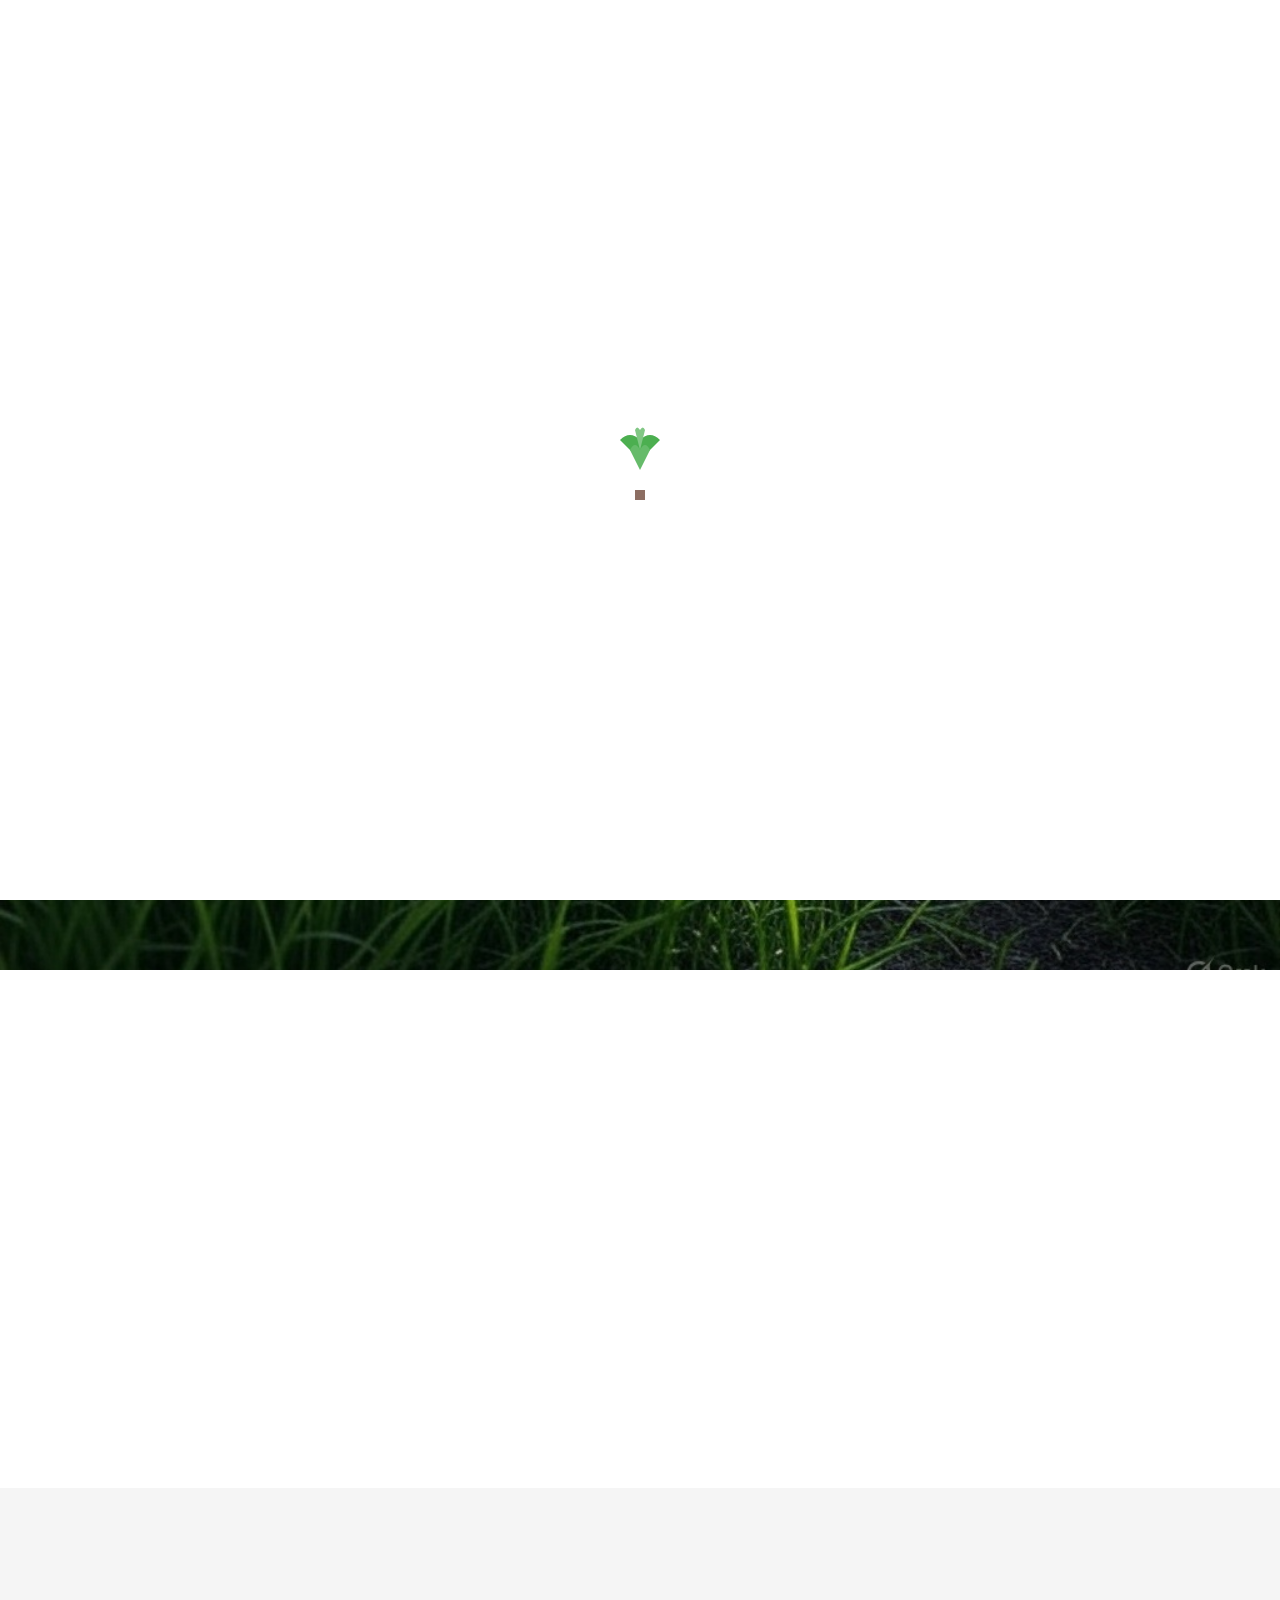
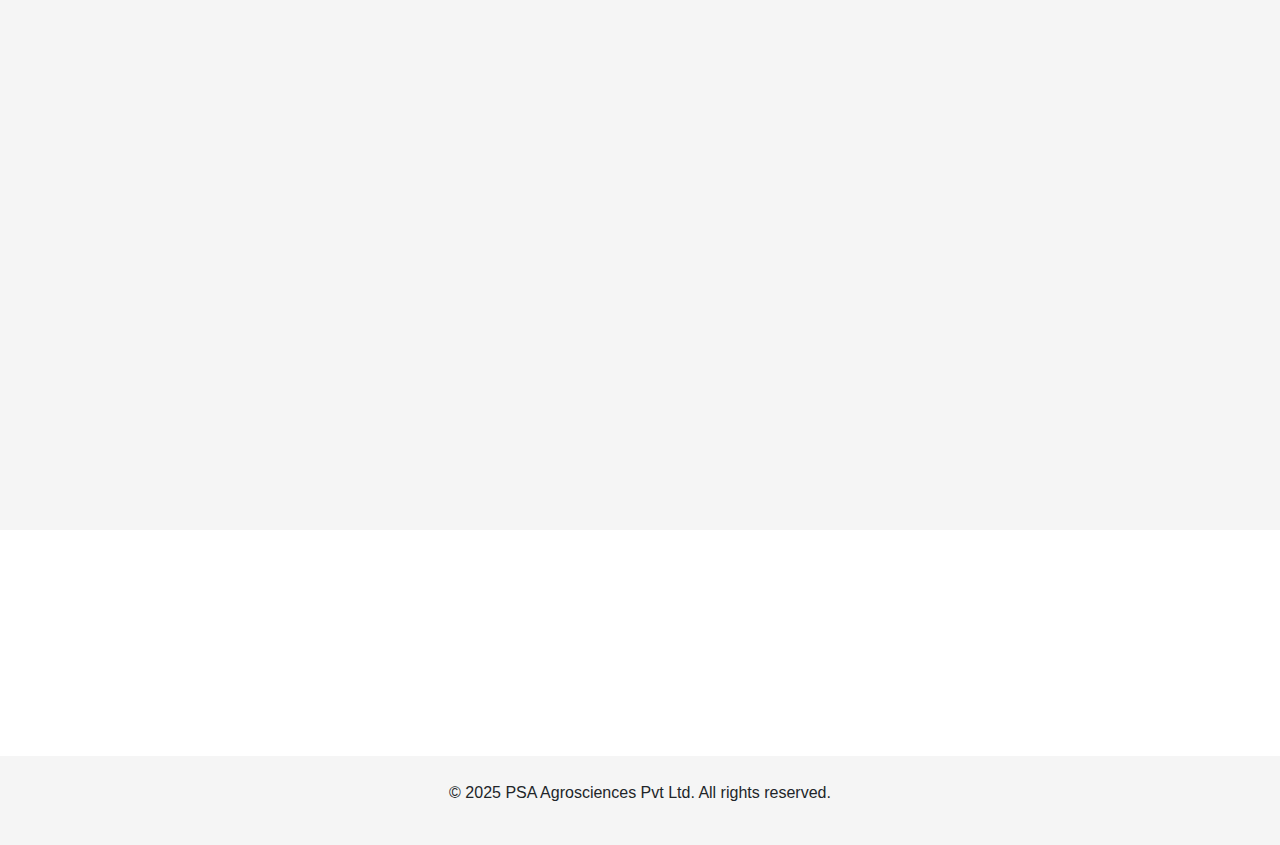
<file: index.html>
<!DOCTYPE html>
<html lang="en">
<head>
    <meta charset="UTF-8">
    <meta name="viewport" content="width=device-width, initial-scale=1.0">
    <title>PSA Agrosciences Pvt Ltd - Home</title>
    <link href="https://cdn.jsdelivr.net/npm/bootstrap@5.3.0/dist/css/bootstrap.min.css" rel="stylesheet">
    <link rel="stylesheet" href="styles.css">
</head>
<body>
    <!-- Loading Animation -->
    <div class="loader">
        <svg class="tree-animation" width="100" height="100" viewBox="0 0 100 100">
            <path d="M50 90 L50 60 L30 40 Q40 30 50 40 Q60 30 70 40 L50 60" fill="#4CAF50"/>
            <path d="M50 70 L40 50 Q45 40 50 50 Q55 40 60 50 L50 70" fill="#66BB6A"/>
            <path d="M50 50 L45 30 Q47 25 50 30 Q53 25 55 30 L50 50" fill="#81C784"/>
            <rect x="45" y="90" width="10" height="10" fill="#8D6E63"/>
        </svg>
    </div>

    <!-- Animated SVG Background -->
    <div class="svg-background">
        <svg width="100%" height="100%" preserveAspectRatio="xMidYMid slice">
            <!-- Wheat -->
            <g id="wheat" class="crop wheat">
                <path d="M20 90 Q25 70 30 90 M25 80 Q30 60 35 80" fill="none" stroke="#D4A017" stroke-width="2"/>
                <animateTransform attributeName="transform" type="translate" from="0 10" to="0 -10" dur="5s" repeatCount="indefinite" additive="sum"/>
                <animate attributeName="opacity" from="0.3" to="0.7" dur="5s" repeatCount="indefinite"/>
            </g>
            <!-- Corn -->
            <g id="corn" class="crop corn">
                <path d="M80 85 Q85 65 90 85 L85 75 Q90 55 95 75" fill="#FFC107" opacity="0.5"/>
                <animateTransform attributeName="transform" type="scale" from="0.9" to="1.1" dur="4s" repeatCount="indefinite" additive="sum"/>
            </g>
            <!-- Rice -->
            <g id="rice" class="crop rice">
                <path d="M150 90 Q155 70 160 90 M155 80 Q160 60 165 80" fill="none" stroke="#81C784" stroke-width="2"/>
                <animateTransform attributeName="transform" type="translate" from="0 5" to="0 -5" dur="6s" repeatCount="indefinite" additive="sum"/>
            </g>
            <!-- Repeat pattern across screen -->
            <use href="#wheat" x="200"/>
            <use href="#corn" x="250"/>
            <use href="#rice" x="300"/>
            <use href="#wheat" x="400"/>
            <use href="#corn" x="450"/>
            <use href="#rice" x="600"/>
            <use href="#wheat" x="750"/>
            <use href="#corn" x="900"/>
            <use href="#rice" x="1050"/>
        </svg>
    </div>

    <!-- Fixed Navbar -->
    <nav class="navbar navbar-expand-lg navbar-light fixed-top">
        <div class="container">
            <a class="navbar-brand" href="index.html">PSA Agrosciences</a>
            <button class="navbar-toggler" type="button" data-bs-toggle="collapse" data-bs-target="#navbarNav">
                <span class="navbar-toggler-icon"></span>
            </button>
            <div class="collapse navbar-collapse" id="navbarNav">
                <ul class="navbar-nav ms-auto">
                    <li class="nav-item"><a class="nav-link active" href="index.html">Home</a></li>
                    <li class="nav-item"><a class="nav-link" href="about.html">About Us</a></li>
                    <li class="nav-item"><a class="nav-link" href="products.html">Products & Services</a></li>
                    <li class="nav-item"><a class="nav-link" href="contact.html">Contact</a></li>
                </ul>
            </div>
        </div>
    </nav>

    <!-- Hero Section -->
    <section class="hero">
        <div class="container text-center">
            <h1 class="animate-on-scroll" style="color: beige">Welcome to PSA Agrosciences</h1>
            <p class="lead animate-on-scroll">Pioneering Sustainable Agriculture through Scientific Innovation</p>
            <a href="#features" class="btn btn-primary mt-3 animate-on-scroll btn-hover">Explore More</a>
        </div>
    </section>

    <!-- Features Section (Why Choose Us) -->
    <section id="features" class="py-5">
        <div class="container">
            <h2 class="text-center mb-5 animate-on-scroll">Why Choose Us</h2>
            <div class="row">
                <div class="col-md-4 mb-4">
                    <div class="feature-card animate-on-scroll">
                        <img src="images/sustain.jfif" alt="Sustainability" class="img-fluid mb-3">
                        <h3>Sustainability</h3>
                        <p>Eco-friendly solutions for a greener tomorrow.</p>
                    </div>
                </div>
                <div class="col-md-4 mb-4">
                    <div class="feature-card animate-on-scroll">
                        <img src="images/inno.jfif" alt="Innovation" class="img-fluid mb-3">
                        <h3>Innovation</h3>
                        <p>Cutting-edge agricultural technologies.</p>
                    </div>
                </div>
                <div class="col-md-4 mb-4">
                    <div class="feature-card animate-on-scroll">
                        <img src="images/exp.jfif" alt="Expertise" class="img-fluid mb-3">
                        <h3>Expertise</h3>
                        <p>Decades of scientific research in agriculture.</p>
                    </div>
                </div>
            </div>
        </div>
    </section>

    <!-- Company Overview Section -->
    <section class="py-5 bg-light">
        <div class="container">
            <div class="row align-items-center">
                <div class="col-md-6">
                    <h2 class="animate-on-scroll">About PSA Agrosciences</h2>
                    <p class="animate-on-scroll">PSA Agrosciences Pvt Ltd is dedicated to transforming agriculture through science-driven solutions. We focus on sustainable farming practices, innovative products, and precision agriculture to empower farmers and ensure food security.</p>
                    <a href="about.html" class="btn btn-outline-primary animate-on-scroll btn-hover">Learn More</a>
                </div>
                <div class="col-md-6">
                    <img src="images/overview.jfif" alt="Company Overview" class="img-fluid rounded animate-on-scroll image-zoom">
                </div>
            </div>
        </div>
    </section>

    <!-- Call to Action -->
    <section class="py-5 text-center">
        <div class="container">
            <h2 class="animate-on-scroll">Ready to Grow with Us?</h2>
            <p class="lead animate-on-scroll">Discover our products and services or get in touch today.</p>
            <div class="d-flex justify-content-center gap-3">
                <a href="products.html" class="btn btn-primary animate-on-scroll btn-hover">View Products</a>
                <a href="contact.html" class="btn btn-outline-primary animate-on-scroll btn-hover">Contact Us</a>
            </div>
        </div>
    </section>

    <!-- Footer -->
    <footer class="py-4 bg-light text-center">
        <div class="container">
            <p>© 2025 PSA Agrosciences Pvt Ltd. All rights reserved.</p>
        </div>
    </footer>

    <script src="https://cdn.jsdelivr.net/npm/bootstrap@5.3.0/dist/js/bootstrap.bundle.min.js"></script>
    <script src="script.js"></script>
</body>
</html>
</file>
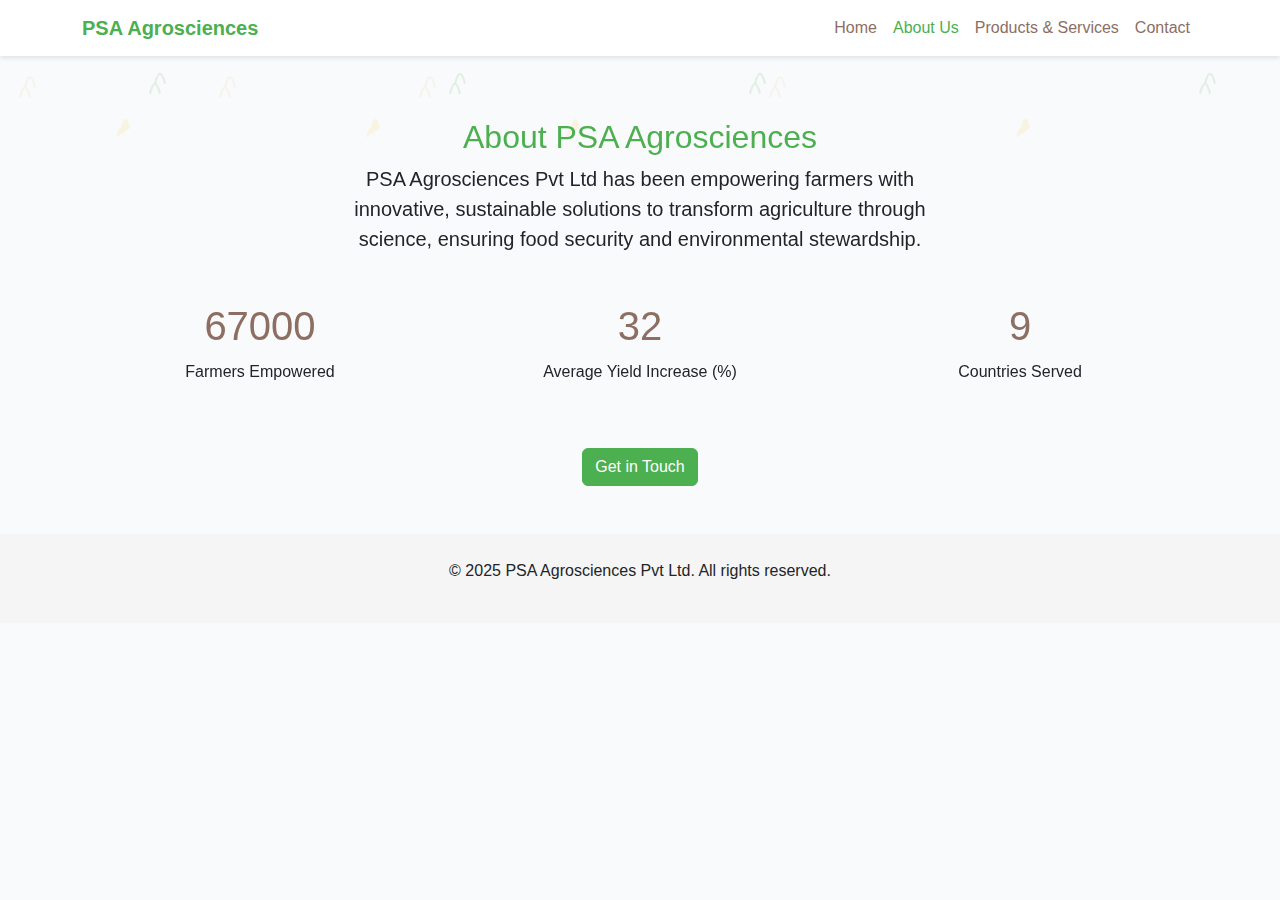
<file: about.html>
<!DOCTYPE html>
<html lang="en">
<head>
    <meta charset="UTF-8">
    <meta name="viewport" content="width=device-width, initial-scale=1.0">
    <title>PSA Agrosciences Pvt Ltd - About Us</title>
    <link href="https://cdn.jsdelivr.net/npm/bootstrap@5.3.0/dist/css/bootstrap.min.css" rel="stylesheet">
    <link rel="stylesheet" href="styles.css">
</head>
<body>
    <!-- Animated SVG Background -->
    <div class="svg-background">
        <svg width="100%" height="100%" preserveAspectRatio="xMidYMid slice">
            <!-- Wheat -->
            <g id="wheat" class="crop wheat">
                <path d="M20 90 Q25 70 30 90 M25 80 Q30 60 35 80" fill="none" stroke="#D4A017" stroke-width="2"/>
                <animateTransform attributeName="transform" type="translate" from="0 10" to="0 -10" dur="5s" repeatCount="indefinite" additive="sum"/>
                <animate attributeName="opacity" from="0.3" to="0.7" dur="5s" repeatCount="indefinite"/>
            </g>
            <!-- Corn -->
            <g id="corn" class="crop corn">
                <path d="M80 85 Q85 65 90 85 L85 75 Q90 55 95 75" fill="#FFC107" opacity="0.5"/>
                <animateTransform attributeName="transform" type="scale" from="0.9" to="1.1" dur="4s" repeatCount="indefinite" additive="sum"/>
            </g>
            <!-- Rice -->
            <g id="rice" class="crop rice">
                <path d="M150 90 Q155 70 160 90 M155 80 Q160 60 165 80" fill="none" stroke="#81C784" stroke-width="2"/>
                <animateTransform attributeName="transform" type="translate" from="0 5" to="0 -5" dur="6s" repeatCount="indefinite" additive="sum"/>
            </g>
            <!-- Repeat pattern across screen -->
            <use href="#wheat" x="200"/>
            <use href="#corn" x="250"/>
            <use href="#rice" x="300"/>
            <use href="#wheat" x="400"/>
            <use href="#corn" x="450"/>
            <use href="#rice" x="600"/>
            <use href="#wheat" x="750"/>
            <use href="#corn" x="900"/>
            <use href="#rice" x="1050"/>
        </svg>
    </div>

    <!-- Fixed Navbar -->
    <nav class="navbar navbar-expand-lg navbar-light fixed-top">
        <div class="container">
            <a class="navbar-brand" href="index.html">PSA Agrosciences</a>
            <button class="navbar-toggler" type="button" data-bs-toggle="collapse" data-bs-target="#navbarNav">
                <span class="navbar-toggler-icon"></span>
            </button>
            <div class="collapse navbar-collapse" id="navbarNav">
                <ul class="navbar-nav ms-auto">
                    <li class="nav-item"><a class="nav-link" href="index.html">Home</a></li>
                    <li class="nav-item"><a class="nav-link active" href="about.html">About Us</a></li>
                    <li class="nav-item"><a class="nav-link" href="products.html">Products & Services</a></li>
                    <li class="nav-item"><a class="nav-link" href="contact.html">Contact</a></li>
                </ul>
            </div>
        </div>
    </nav>

    <!-- Animated About Us Section -->
    <section class="about-section py-5">
        <div class="container text-center">
            <h2 class="animate-on-scroll">About PSA Agrosciences</h2>
            <p class="lead mx-auto animate-on-scroll" style="max-width: 600px;">PSA Agrosciences Pvt Ltd has been empowering farmers with innovative, sustainable solutions to transform agriculture through science, ensuring food security and environmental stewardship.</p>
<!--            <img src="images/farmers-field.jpg" alt="Our Story" class="img-fluid rounded mt-4 animate-on-scroll image-zoom" style="max-width: 600px;">-->

            <div class="row mt-5">
                <div class="col-md-4 animate-on-scroll">
                    <h3 class="counter" data-target="500000">67000</h3>
                    <p>Farmers Empowered</p>
                </div>
                <div class="col-md-4 animate-on-scroll">
                    <h3 class="counter" data-target="30">32</h3>
                    <p>Average Yield Increase (%)</p>
                </div>
                <div class="col-md-4 animate-on-scroll">
                    <h3 class="counter" data-target="10">9</h3>
                    <p>Countries Served</p>
                </div>
            </div>

            <a href="contact.html" class="btn btn-primary mt-5 animate-on-scroll btn-hover">Get in Touch</a>
        </div>
    </section>

    <!-- Footer -->
    <footer class="py-4 bg-light text-center">
        <div class="container">
            <p>© 2025 PSA Agrosciences Pvt Ltd. All rights reserved.</p>
        </div>
    </footer>

    <script src="https://cdn.jsdelivr.net/npm/bootstrap@5.3.0/dist/js/bootstrap.bundle.min.js"></script>
    <script src="script.js"></script>
</body>
</html>
</file>
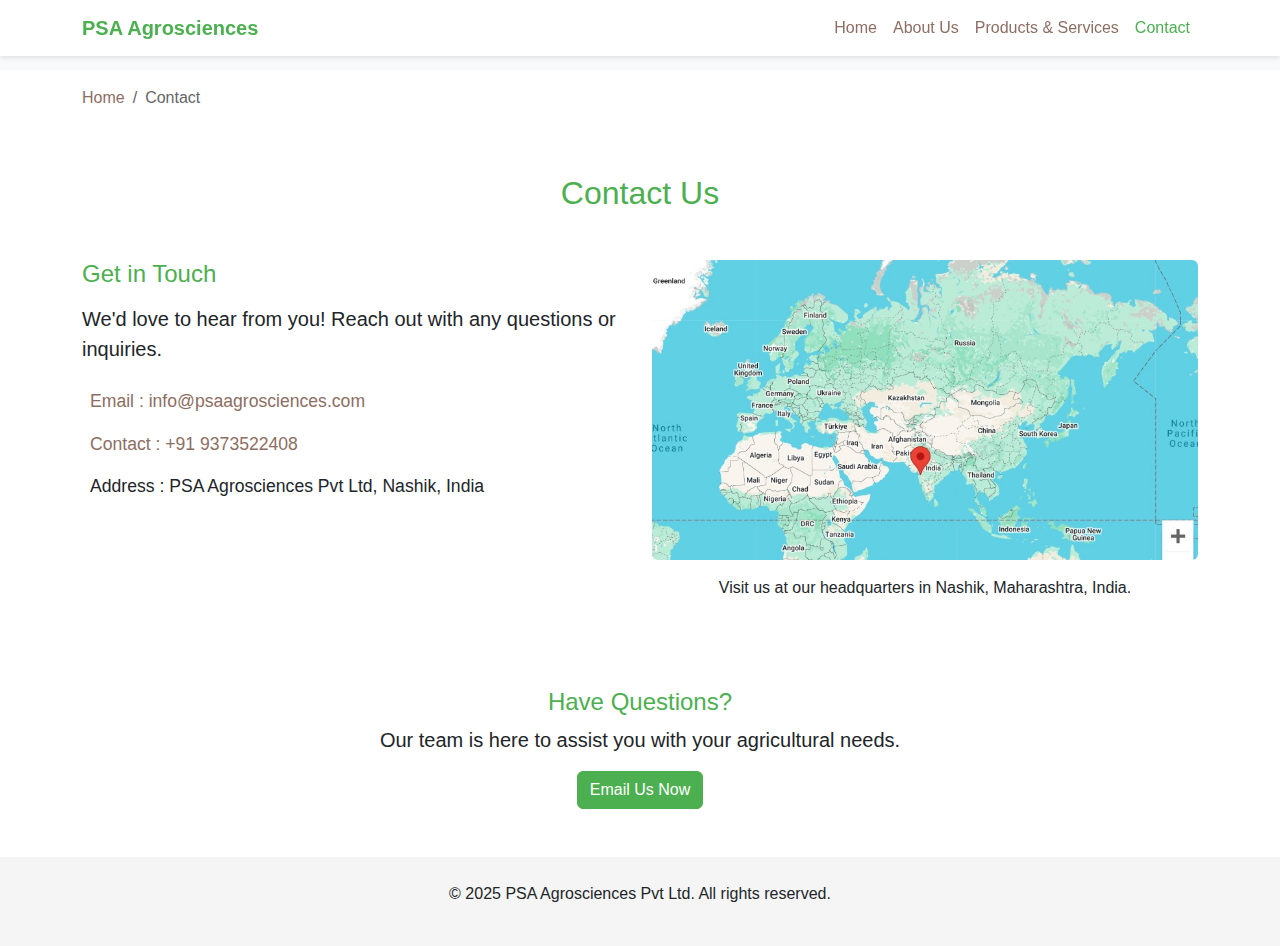
<file: contact.html>
<!DOCTYPE html>
<html lang="en">
<head>
    <meta charset="UTF-8">
    <meta name="viewport" content="width=device-width, initial-scale=1.0">
    <title>PSA Agrosciences Pvt Ltd - Contact Us</title>
    <link href="https://cdn.jsdelivr.net/npm/bootstrap@5.3.0/dist/css/bootstrap.min.css" rel="stylesheet">
    <link rel="stylesheet" href="styles.css">
</head>
<body>
    <!-- Animated SVG Background -->
    <div class="svg-background">
        <svg width="100%" height="100%" preserveAspectRatio="xMidYMid slice">
            <!-- Wheat -->
            <g id="wheat" class="crop wheat">
                <path d="M20 90 Q25 70 30 90 M25 80 Q30 60 35 80" fill="none" stroke="#D4A017" stroke-width="2"/>
                <animateTransform attributeName="transform" type="translate" from="0 10" to="0 -10" dur="5s" repeatCount="indefinite" additive="sum"/>
                <animate attributeName="opacity" from="0.3" to="0.7" dur="5s" repeatCount="indefinite"/>
            </g>
            <!-- Corn -->
            <g id="corn" class="crop corn">
                <path d="M80 85 Q85 65 90 85 L85 75 Q90 55 95 75" fill="#FFC107" opacity="0.5"/>
                <animateTransform attributeName="transform" type="scale" from="0.9" to="1.1" dur="4s" repeatCount="indefinite" additive="sum"/>
            </g>
            <!-- Rice -->
            <g id="rice" class="crop rice">
                <path d="M150 90 Q155 70 160 90 M155 80 Q160 60 165 80" fill="none" stroke="#81C784" stroke-width="2"/>
                <animateTransform attributeName="transform" type="translate" from="0 5" to="0 -5" dur="6s" repeatCount="indefinite" additive="sum"/>
            </g>
            <!-- Repeat pattern across screen -->
            <use href="#wheat" x="200"/>
            <use href="#corn" x="250"/>
            <use href="#rice" x="300"/>
            <use href="#wheat" x="400"/>
            <use href="#corn" x="450"/>
            <use href="#rice" x="600"/>
            <use href="#wheat" x="750"/>
            <use href="#corn" x="900"/>
            <use href="#rice" x="1050"/>
        </svg>
    </div>

    <!-- Fixed Navbar -->
    <nav class="navbar navbar-expand-lg navbar-light fixed-top">
        <div class="container">
            <a class="navbar-brand" href="index.html">PSA Agrosciences</a>
            <button class="navbar-toggler" type="button" data-bs-toggle="collapse" data-bs-target="#navbarNav">
                <span class="navbar-toggler-icon"></span>
            </button>
            <div class="collapse navbar-collapse" id="navbarNav">
                <ul class="navbar-nav ms-auto">
                    <li class="nav-item"><a class="nav-link" href="index.html">Home</a></li>
                    <li class="nav-item"><a class="nav-link" href="about.html">About Us</a></li>
                    <li class="nav-item"><a class="nav-link" href="products.html">Products & Services</a></li>
                    <li class="nav-item"><a class="nav-link active" href="contact.html">Contact</a></li>
                </ul>
            </div>
        </div>
    </nav>

    <!-- Breadcrumb -->
    <section class="breadcrumb-section py-3">
        <div class="container">
            <nav aria-label="breadcrumb">
                <ol class="breadcrumb">
                    <li class="breadcrumb-item"><a href="index.html">Home</a></li>
                    <li class="breadcrumb-item active" aria-current="page">Contact</li>
                </ol>
            </nav>
        </div>
    </section>

    <!-- Contact Us Section -->
    <section class="contact-section py-5">
        <div class="container">
            <h2 class="text-center mb-5 animate-on-scroll">Contact Us</h2>
            <div class="row">
                <!-- Contact Information -->
                <div class="col-md-6 mb-4">
                    <div class="contact-info animate-on-scroll">
                        <h4>Get in Touch</h4>
                        <p class="lead">We'd love to hear from you! Reach out with any questions or inquiries.</p>
                        <ul class="contact-details list-unstyled mt-4">
                            <li class="mb-3">
                                <i class="bi bi-envelope-fill me-2"></i>
                                <a href="mailto:info@psaagrosciences.com">Email : info@psaagrosciences.com</a>
                            </li>
                            <li class="mb-3">
                                <i class="bi bi-telephone-fill me-2"></i>
                                <a href="tel:+919373522408">Contact : +91 9373522408</a>
                            </li>
                            <li class="mb-3">
                                <i class="bi bi-geo-alt-fill me-2"></i>
                                Address : PSA Agrosciences Pvt Ltd, Nashik, India
                            </li>
                        </ul>
                        <!-- Social Media Links -->
<!--                         <h5 class="mt-4">Follow Us</h5>-->
                        <div class="social-links">
                            <a href="#" class="me-3"><i class="bi bi-facebook"></i></a>
                            <a href="#" class="me-3"><i class="bi bi-twitter"></i></a>
                            <a href="#" class="me-3"><i class="bi bi-linkedin"></i></a>
                            <a href="#"><i class="bi bi-instagram"></i></a>
                        </div>
                    </div>
                </div>
                <!-- Map Placeholder -->
                <div class="col-md-6 mb-4">
                    <div class="map-placeholder animate-on-scroll">
                        <img src="images/map.jpeg" alt="Map Placeholder" class="img-fluid rounded">
                        <p class="text-center mt-3">Visit us at our headquarters in Nashik, Maharashtra, India.</p>
                    </div>
                </div>
            </div>
            <!-- Call to Action -->
            <div class="text-center mt-5 animate-on-scroll">
                <h4>Have Questions?</h4>
                <p class="lead">Our team is here to assist you with your agricultural needs.</p>
                <a href="mailto:info@psaagrosciences.com" class="btn btn-primary btn-hover">Email Us Now</a>
            </div>
        </div>
    </section>

    <!-- Footer -->
    <footer class="py-4 bg-light text-center">
        <div class="container">
            <p>© 2025 PSA Agrosciences Pvt Ltd. All rights reserved.</p>
        </div>
    </footer>

    <script src="https://cdn.jsdelivr.net/npm/bootstrap@5.3.0/dist/js/bootstrap.bundle.min.js"></script>
    <script src="script.js"></script>
</body>
</html>
</file>
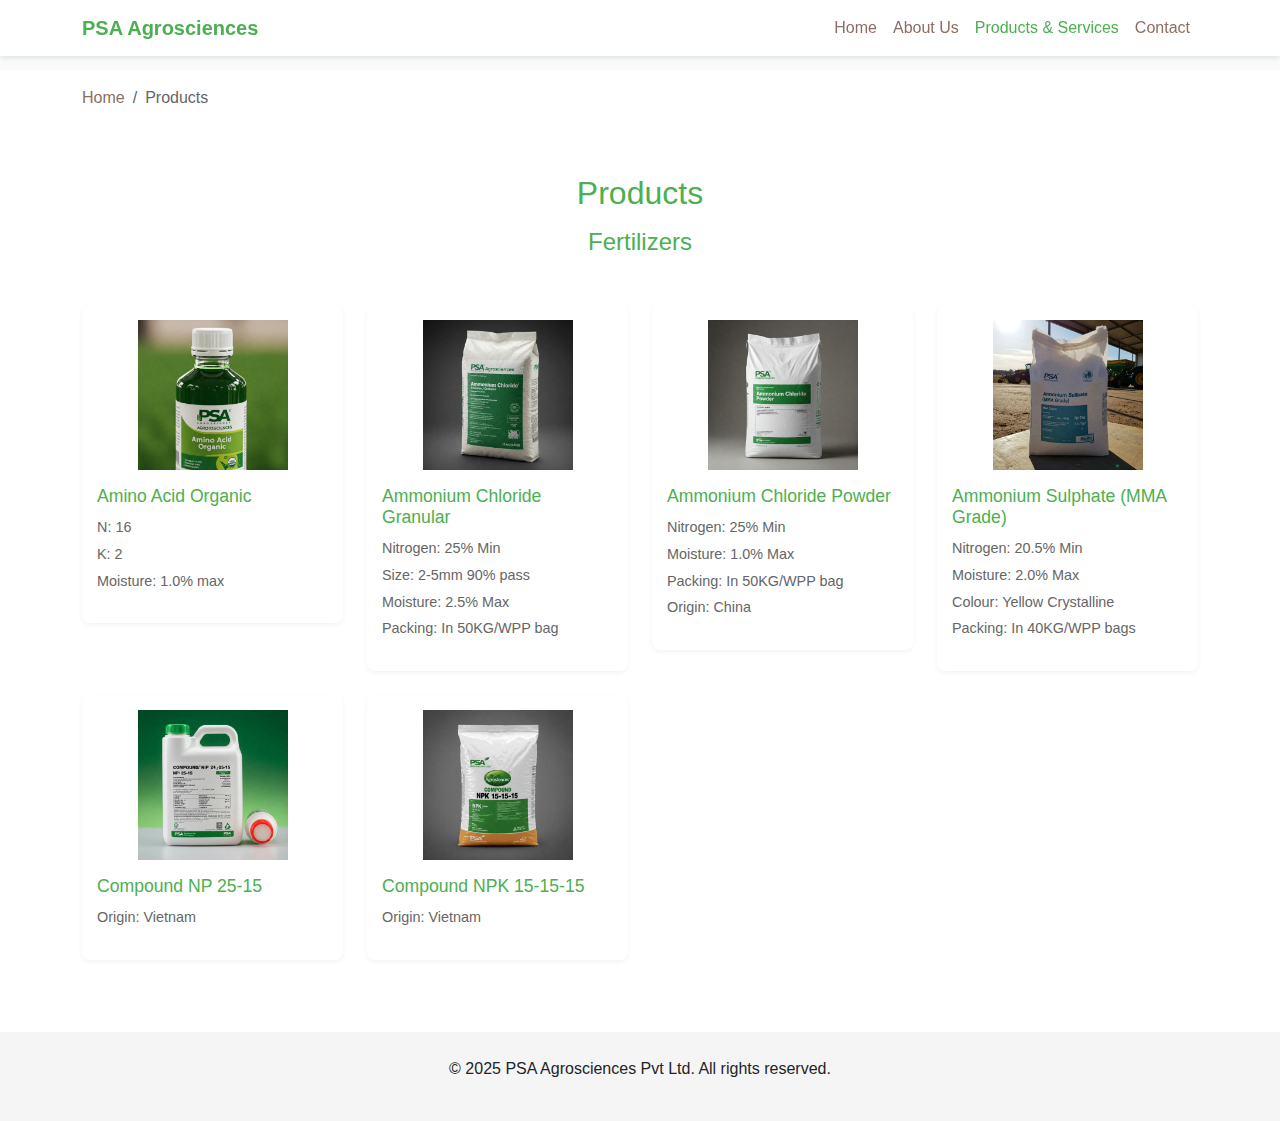
<file: products.html>
<!DOCTYPE html>
<html lang="en">
<head>
    <meta charset="UTF-8">
    <meta name="viewport" content="width=device-width, initial-scale=1.0">
    <title>PSA Agrosciences Pvt Ltd - Products & Services</title>
    <link href="https://cdn.jsdelivr.net/npm/bootstrap@5.3.0/dist/css/bootstrap.min.css" rel="stylesheet">
    <link rel="stylesheet" href="styles.css">
</head>
<body>
    <!-- Animated SVG Background -->
    <div class="svg-background">
        <svg width="100%" height="100%" preserveAspectRatio="xMidYMid slice">
            <!-- Wheat -->
            <g id="wheat" class="crop wheat">
                <path d="M20 90 Q25 70 30 90 M25 80 Q30 60 35 80" fill="none" stroke="#D4A017" stroke-width="2"/>
                <animateTransform attributeName="transform" type="translate" from="0 10" to="0 -10" dur="5s" repeatCount="indefinite" additive="sum"/>
                <animate attributeName="opacity" from="0.3" to="0.7" dur="5s" repeatCount="indefinite"/>
            </g>
            <!-- Corn -->
            <g id="corn" class="crop corn">
                <path d="M80 85 Q85 65 90 85 L85 75 Q90 55 95 75" fill="#FFC107" opacity="0.5"/>
                <animateTransform attributeName="transform" type="scale" from="0.9" to="1.1" dur="4s" repeatCount="indefinite" additive="sum"/>
            </g>
            <!-- Rice -->
            <g id="rice" class="crop rice">
                <path d="M150 90 Q155 70 160 90 M155 80 Q160 60 165 80" fill="none" stroke="#81C784" stroke-width="2"/>
                <animateTransform attributeName="transform" type="translate" from="0 5" to="0 -5" dur="6s" repeatCount="indefinite" additive="sum"/>
            </g>
            <!-- Repeat pattern across screen -->
            <use href="#wheat" x="200"/>
            <use href="#corn" x="250"/>
            <use href="#rice" x="300"/>
            <use href="#wheat" x="400"/>
            <use href="#corn" x="450"/>
            <use href="#rice" x="600"/>
            <use href="#wheat" x="750"/>
            <use href="#corn" x="900"/>
            <use href="#rice" x="1050"/>
        </svg>
    </div>

    <!-- Fixed Navbar -->
    <nav class="navbar navbar-expand-lg navbar-light fixed-top">
        <div class="container">
            <a class="navbar-brand" href="index.html">PSA Agrosciences</a>
            <button class="navbar-toggler" type="button" data-bs-toggle="collapse" data-bs-target="#navbarNav">
                <span class="navbar-toggler-icon"></span>
            </button>
            <div class="collapse navbar-collapse" id="navbarNav">
                <ul class="navbar-nav ms-auto">
                    <li class="nav-item"><a class="nav-link" href="index.html">Home</a></li>
                    <li class="nav-item"><a class="nav-link" href="about.html">About Us</a></li>
                    <li class="nav-item"><a class="nav-link active" href="products.html">Products & Services</a></li>
                    <li class="nav-item"><a class="nav-link" href="contact.html">Contact</a></li>
                </ul>
            </div>
        </div>
    </nav>

    <!-- Breadcrumb -->
    <section class="breadcrumb-section py-3">
        <div class="container">
            <nav aria-label="breadcrumb">
                <ol class="breadcrumb">
                    <li class="breadcrumb-item"><a href="index.html">Home</a></li>
                    <li class="breadcrumb-item active" aria-current="page">Products</li>
                </ol>
            </nav>
        </div>
    </section>

    <!-- Products Section -->
    <section class="products-section py-5">
        <div class="container">
            <h2 class="text-center mb-3 animate-on-scroll">Products</h2>
            <h4 class="text-center mb-5 animate-on-scroll">Fertilizers</h4>
            <div class="row">
                <!-- Amino Acid Organic -->
                <div class="col-md-3 col-sm-6 mb-4">
                    <div class="product-card animate-on-scroll">
                        <img src="images/amino%20acid.jfif" alt="Amino Acid Organic" class="img-fluid mb-3">
                        <h5>Amino Acid Organic</h5>
                        <ul class="product-specs">
                            <li>N: 16</li>
                            <li>K: 2</li>
                            <li>Moisture: 1.0% max</li>
                        </ul>
                    </div>
                </div>
                <!-- Ammonium Chloride Granular -->
                <div class="col-md-3 col-sm-6 mb-4">
                    <div class="product-card animate-on-scroll">
                        <img src="images/amo%20grnular.jfif" alt="Ammonium Chloride Granular" class="img-fluid mb-3">
                        <h5>Ammonium Chloride Granular</h5>
                        <ul class="product-specs">
                            <li>Nitrogen: 25% Min</li>
                            <li>Size: 2-5mm 90% pass</li>
                            <li>Moisture: 2.5% Max</li>
                            <li>Packing: In 50KG/WPP bag</li>
                        </ul>
                    </div>
                </div>
                <!-- Ammonium Chloride Powder -->
                <div class="col-md-3 col-sm-6 mb-4">
                    <div class="product-card animate-on-scroll">
                        <img src="images/amonium%20powder.jfif" alt="Ammonium Chloride Powder" class="img-fluid mb-3">
                        <h5>Ammonium Chloride Powder</h5>
                        <ul class="product-specs">
                            <li>Nitrogen: 25% Min</li>
                            <li>Moisture: 1.0% Max</li>
                            <li>Packing: In 50KG/WPP bag</li>
                            <li>Origin: China</li>
                        </ul>
                    </div>
                </div>
                <!-- Ammonium Sulphate (MMA Grade) -->
                <div class="col-md-3 col-sm-6 mb-4">
                    <div class="product-card animate-on-scroll">
                        <img src="images/amonium%20mma.jfif" alt="Ammonium Sulphate (MMA Grade)" class="img-fluid mb-3">
                        <h5>Ammonium Sulphate (MMA Grade)</h5>
                        <ul class="product-specs">
                            <li>Nitrogen: 20.5% Min</li>
                            <li>Moisture: 2.0% Max</li>
                            <li>Colour: Yellow Crystalline</li>
                            <li>Packing: In 40KG/WPP bags</li>
                        </ul>
                    </div>
                </div>
                <!-- Ammonium Sulphate -->
<!--
                <div class="col-md-3 col-sm-6 mb-4">
                    <div class="product-card animate-on-scroll">
                        <img src="images/" alt="Ammonium Sulphate" class="img-fluid mb-3">
                        <h5>Ammonium Sulphate</h5>
                        <ul class="product-specs">
                            <li>Nitrogen: 21% Min</li>
                            <li>Moisture: 0.5% Max</li>
                            <li>Sulphuric Acid: 0.05% Max</li>
                            <li>Colour: White/Yellow Crystalline</li>
                        </ul>
                    </div>
                </div>
-->
                <!-- Ammonium Sulphate Granular -->
<!--
                <div class="col-md-3 col-sm-6 mb-4">
                    <div class="product-card animate-on-scroll">
                        <img src="images/ammonium-sulphate-granular.jpg" alt="Ammonium Sulphate Granular" class="img-fluid mb-3">
                        <h5>Ammonium Sulphate Granular</h5>
                        <ul class="product-specs">
                            <li>Nitrogen: 21% Min</li>
                            <li>Size: 2-5mm</li>
                            <li>Moisture: 0.5% Max</li>
                            <li>Colour: White/Yellow Crystalline</li>
                        </ul>
                    </div>
                </div>
                 Caustic Calcined Magnesite Powder (CCM) 
                <div class="col-md-3 col-sm-6 mb-4">
                    <div class="product-card animate-on-scroll">
                        <img src="images/CCM.jfif" alt="Caustic Calcined Magnesite Powder (CCM)" class="img-fluid mb-3">
                        <h5>Caustic Calcined Magnesite Powder (CCM)</h5>
                        <ul class="product-specs">
                            <li>Total MgO: 91% min</li>
                            <li>SiO2: <4.0%</li>
                            <li>L.O.I.: <6.0%</li>
                        </ul>
                    </div>
                </div>
-->
                <!-- Compound NP 25-15 -->
                <div class="col-md-3 col-sm-6 mb-4">
                    <div class="product-card animate-on-scroll">
                        <img src="images/25-15.jfif" alt="Compound NP 25-15" class="img-fluid mb-3">
                        <h5>Compound NP 25-15</h5>
                        <ul class="product-specs">
                            <li>Origin: Vietnam</li>
                        </ul>
                    </div>
                </div>
                <!-- Compound NPK 15-15-15 -->
                <div class="col-md-3 col-sm-6 mb-4">
                    <div class="product-card animate-on-scroll">
                        <img src="images/npk.jfif" alt="Compound NPK 15-15-15" class="img-fluid mb-3">
                        <h5>Compound NPK 15-15-15</h5>
                        <ul class="product-specs">
                            <li>Origin: Vietnam</li>
                        </ul>
                    </div>
                </div>
                <!-- Compound NPK 16-16-16 -->
<!--
                <div class="col-md-3 col-sm-6 mb-4">
                    <div class="product-card animate-on-scroll">
                        <img src="images/compound-npk-16-16-16.jpg" alt="Compound NPK 16-16-16" class="img-fluid mb-3">
                        <h5>Compound NPK 16-16-16</h5>
                        <ul class="product-specs">
                            <li>Origin: China</li>
                        </ul>
                    </div>
                </div>
-->
            </div>
        </div>
    </section>

    <!-- Footer -->
    <footer class="py-4 bg-light text-center">
        <div class="container">
            <p>© 2025 PSA Agrosciences Pvt Ltd. All rights reserved.</p>
        </div>
    </footer>

    <script src="https://cdn.jsdelivr.net/npm/bootstrap@5.3.0/dist/js/bootstrap.bundle.min.js"></script>
    <script src="script.js"></script>
</body>
</html>
</file>
<file: styles.css>
/* Color Scheme */
:root {
    --primary-green: #4CAF50;
    --light-green: #E8F5E9;
    --earth-brown: #8D6E63;
    --white: #FFFFFF;
    --off-white: #F9FAFB;
    --light-gray: #F5F5F5;
}

/* Loader Animation */
.loader {
    position: fixed;
    top: 0;
    left: 0;
    width: 100%;
    height: 100%;
    background: var(--white);
    display: flex;
    justify-content: center;
    align-items: center;
    z-index: 9999;
    transition: opacity 0.5s ease;
}

.tree-animation {
    animation: grow 2s ease-in-out forwards;
}

@keyframes grow {
    0% { transform: scale(0) rotate(0deg); opacity: 0; }
    50% { transform: scale(1.2) rotate(10deg); opacity: 1; }
    100% { transform: scale(1) rotate(0deg); opacity: 1; }
}

/* SVG Background */
.svg-background {
    position: fixed;
    top: 0;
    left: 0;
    width: 100%;
    height: 100%;
    background: var(--off-white);
    z-index: 0;
    overflow: hidden;
}

.svg-background svg {
    position: absolute;
    top: 0;
    left: 0;
    width: 100%;
    height: 100%;
    opacity: 0.2;
}

.crop {
    transform-origin: center bottom;
}

/* Navbar */
.navbar {
    background-color: var(--white);
    box-shadow: 0 2px 5px rgba(0,0,0,0.1);
    z-index: 1000;
}

.navbar-brand {
    color: var(--primary-green) !important;
    font-weight: bold;
}

.nav-link {
    color: var(--earth-brown) !important;
    transition: color 0.3s ease;
}

.nav-link:hover, .nav-link.active {
    color: var(--primary-green) !important;
}

/* Breadcrumb */
.breadcrumb-section {
    background: var(--white);
    position: relative;
    z-index: 1;
}

.breadcrumb {
    margin-bottom: 0;
}

.breadcrumb-item a {
    color: var(--earth-brown);
    text-decoration: none;
}

.breadcrumb-item a:hover {
    color: var(--primary-green);
}

.breadcrumb-item.active {
    color: #666;
}

/* Hero Section (for homepage) */
.hero {
    height: 100vh;
    background: url('images/image1.jpg') no-repeat center;
    background-size: cover;
    display: flex;
    align-items: center;
    color: var(--white);
    text-shadow: 0 2px 4px rgba(0,0,0,0.3);
    position: relative;
    z-index: 1;
}

/* General Styling */
body {
    font-family: 'Arial', sans-serif;
    padding-top: 70px;
    position: relative;
    min-height: 100vh;
}

h1, h2, h3, h4, h5 {
    color: var(--primary-green);
}

/* Contact Section */
.contact-section {
    background: var(--white);
    position: relative;
    z-index: 1;
    padding: 60px 0;
}

.contact-info h4 {
    font-size: 1.5rem;
    margin-bottom: 15px;
}

.contact-details li {
    font-size: 1.1rem;
}

.contact-details a {
    color: var(--earth-brown);
    text-decoration: none;
    transition: color 0.3s ease;
}

.contact-details a:hover {
    color: var(--primary-green);
}

.contact-details i {
    color: var(--primary-green);
}

.social-links a {
    font-size: 1.5rem;
    color: var(--earth-brown);
    transition: color 0.3s ease;
}

.social-links a:hover {
    color: var(--primary-green);
}

.map-placeholder img {
    max-height: 300px;
    width: 100%;
    object-fit: cover;
}

/* Products Section (for products page) */
.products-section {
    background: var(--white);
    position: relative;
    z-index: 1;
    padding: 60px 0;
}

.product-card {
    background: var(--white);
    padding: 15px;
    border-radius: 8px;
    transition: transform 0.3s ease, box-shadow 0.3s ease;
    box-shadow: 0 2px 5px rgba(0,0,0,0.05);
}

.product-card:hover {
    transform: translateY(-5px);
    box-shadow: 0 5px 15px rgba(0,0,0,0.1);
}

.product-card img {
    max-height: 150px;
    width: 100%;
    object-fit:scale-down;
    border-radius: 4px;
}

.product-card h5 {
    font-size: 1.1rem;
    margin-bottom: 10px;
}

.product-specs {
    list-style: none;
    padding: 0;
    font-size: 0.9rem;
    color: #666;
}

.product-specs li {
    margin-bottom: 5px;
}

/* Features Section (for homepage) */
#features {
    background: var(--white);
    position: relative;
    z-index: 2;
    padding: 60px 0;
}

.feature-card {
    background: var(--white);
    padding: 20px;
    border-radius: 8px;
    transition: transform 0.3s ease, box-shadow 0.3s ease;
    box-shadow: 0 2px 5px rgba(0,0,0,0.05);
    position: relative;
    z-index: 2;
}

.feature-card:hover {
    transform: translateY(-10px);
    box-shadow: 0 5px 15px rgba(0,0,0,0.1);
}

.feature-card img {
    max-height: 150px;
    width: 100%;
    object-fit: cover;
    border-radius: 4px;
}

/* Animations */
.animate-on-scroll {
    opacity: 0;
    transform: translateY(20px);
    transition: opacity 0.6s ease-out, transform 0.6s ease-out;
}

.animate-on-scroll.visible {
    opacity: 1;
    transform: translateY(0);
}

.image-zoom {
    transition: transform 0.3s ease;
}

.image-zoom.visible:hover {
    transform: scale(1.05);
}

.counter {
    font-size: 2.5rem;
    color: var(--earth-brown);
    margin-bottom: 10px;
}

/* Buttons */
.btn-primary {
    background-color: var(--primary-green);
    border-color: var(--primary-green);
    transition: background-color 0.3s ease;
}

.btn-primary:hover {
    background-color: #45a049;
}

.btn-outline-primary {
    color: var(--primary-green);
    border-color: var(--primary-green);
}

.btn-outline-primary:hover {
    background-color: var(--primary-green);
    color: var(--white);
}

.btn-hover {
    transition: transform 0.3s ease;
}

.btn-hover:hover {
    transform: translateY(-3px);
}

/* Backgrounds */
.bg-light {
    background-color: var(--light-gray) !important;
    position: relative;
    z-index: 1;
}

/* Footer */
footer {
    background-color: var(--white);
    border-top: 1px solid var(--light-gray);
    position: relative;
    z-index: 1;
}

/* Responsive Design */
@media (max-width: 768px) {
    .hero {
        height: 70vh;
    }
    
    .hero h1 {
        font-size: 2rem;
    }
    
    .feature-card, .product-card {
        margin-bottom: 20px;
    }
    
    .svg-background svg {
        transform: scale(0.8);
    }

    section {
        padding: 50px 0;
    }

    .contact-details li {
        font-size: 1rem;
    }

    .social-links a {
        font-size: 1.2rem;
    }
}
</file>
